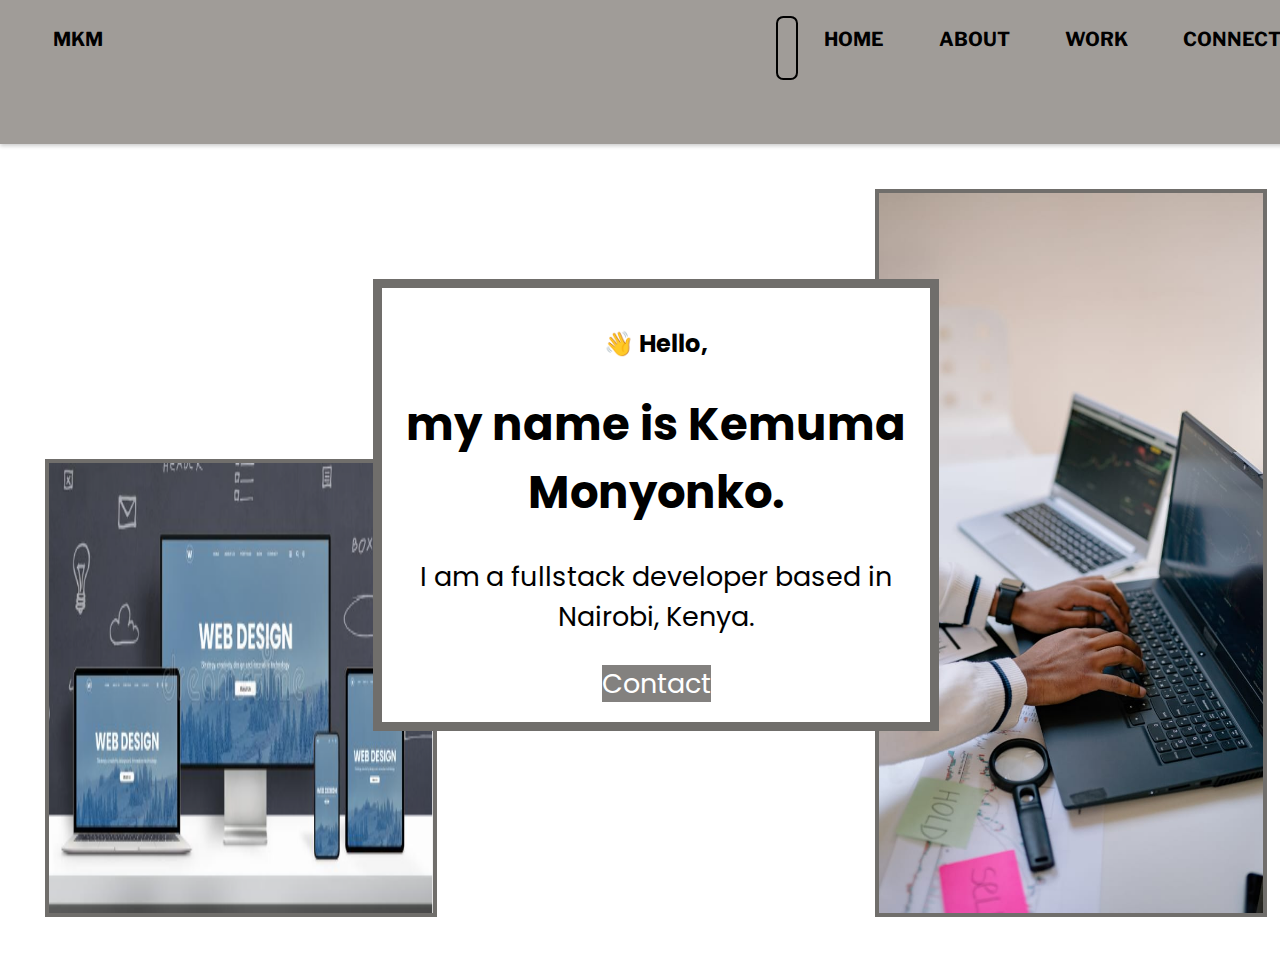
<file: index.html>
<!DOCTYPE html>
<html lang="en">
<head>
    <meta charset="UTF-8">
    <meta http-equiv="X-UA-Compatible" content="IE=edge">
    <meta name="viewport" content="width=device-width, initial-scale=1.0">
    <meta name="description" content="front-end developer portfolio">
    <link
      href="https://cdn.jsdelivr.net/npm/bootstrap@5.0.2/dist/css/bootstrap.min.css"
      rel="stylesheet"
      integrity="sha384-EVSTQN3/azprG1Anm3QDgpJLIm9Nao0Yz1ztcQTwFspd3yD65VohhpuuCOmLASjC"
      crossorigin="anonymous"
    />
    <link rel="stylesheet" href="style.css" />
    <link rel="stylesheet" href="https://use.fontawesome.com/releases/v5.6.3/css/all.css" integrity="sha384-UHRtZLI+pbxtHCWp1t77Bi1L4ZtiqrqD80Kn4Z8NTSRyMA2Fd33n5dQ8lWUE00s/" crossorigin="anonymous">
    <title>Monyonko</title>
</head>
<body>
    <div class="container">
        <div class="navigation">
            <ul class="left">
                <li>MKM</li>
            </ul>
            <ul class="right d-none d-md-block">
                <li class="list_item"><a href="./index.html">HOME</a></li>
                <li class="list_item"><a href="./about.html">ABOUT</a></li>
                <li class="list_item"><a href="./work.html">WORK</a></li>
                <li class="list_item"><a href="./connect.html">CONNECT</a></li>
       
            </ul>
            <ul class="d-lg-none d-xl-none d-md-none right hamburger-section">
                <i class="fa fa-bars hamburger" id="hamburger" aria-hidden="true"></i>
                <ul class="nested-list">
                    <div class="encase">
                        <li><a href="./index.html">HOME</a></li>
                        <li><a href="./about.html">ABOUT</a></li>
                        <li><a href="./work.html">WORK</a></li>
                        <li><a href="./connect.html">CONNECT</a></li>
            
                    </div>
                    
                </ul>
            </ul>
        </div>
        <div class="demarcation3">
            <div class="demarcation">
                <img src="./photos/responsive222.PNG" alt="">
            </div>
            <div class="demarcation2">
                <article>
                    <div class="introduction">
                        <h2>👋 Hello, </h2>
                        <h1>my name is Kemuma Monyonko.</h1>
                        <p class="description">I am a fullstack developer based in Nairobi, Kenya.</p>
                        <a href="./connect.html" class="btn btn-primary ">Contact</a>
        
                    </div>
                
                   
                </article>    
            </div>
            <div class="demarcation4">
                <img src="./photos/code.jpg" alt="">
            </div>

        </div>
    </div>
   
    <script src="./index.js"></script>
    <script
      src="https://cdn.jsdelivr.net/npm/@popperjs/core@2.9.2/dist/umd/popper.min.js"
      integrity="sha384-IQsoLXl5PILFhosVNubq5LC7Qb9DXgDA9i+tQ8Zj3iwWAwPtgFTxbJ8NT4GN1R8p"
      crossorigin="anonymous"
    ></script>
    <script
      src="https://cdn.jsdelivr.net/npm/bootstrap@5.0.2/dist/js/bootstrap.min.js"
      integrity="sha384-cVKIPhGWiC2Al4u+LWgxfKTRIcfu0JTxR+EQDz/bgldoEyl4H0zUF0QKbrJ0EcQF"
      crossorigin="anonymous"
    ></script>
    
</body>
</html>
</file>
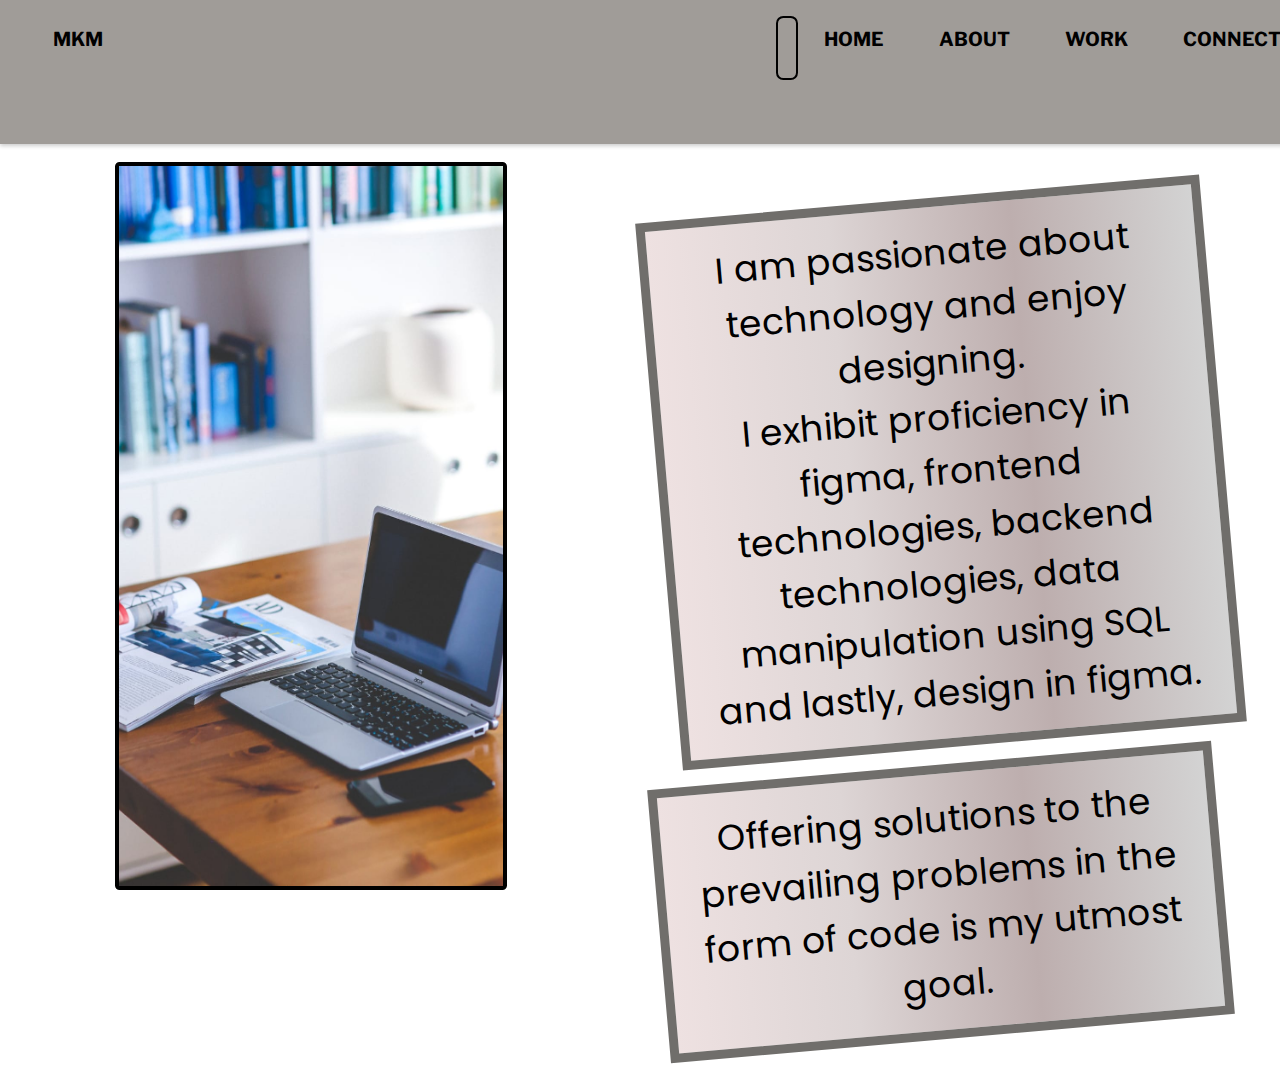
<file: about.html>
<!DOCTYPE html>
<html lang="en">
<head>
    <meta charset="UTF-8">
    <meta http-equiv="X-UA-Compatible" content="IE=edge">
    <meta name="viewport" content="width=device-width, initial-scale=1.0">
    <title>About Page</title>
    <link
    href="https://cdn.jsdelivr.net/npm/bootstrap@5.0.2/dist/css/bootstrap.min.css"
    rel="stylesheet"
    integrity="sha384-EVSTQN3/azprG1Anm3QDgpJLIm9Nao0Yz1ztcQTwFspd3yD65VohhpuuCOmLASjC"
    crossorigin="anonymous"
  />
    <link rel="stylesheet" href="./style.css">
    <link rel="stylesheet" href="./about.css">
    <link rel="stylesheet" href="https://use.fontawesome.com/releases/v5.6.3/css/all.css"\
    integrity="sha384-UHRtZLI+pbxtHCWp1t77Bi1L4ZtiqrqD80Kn4Z8NTSRyMA2Fd33n5dQ8lWUE00s/" crossorigin="anonymous">
   
    
</head>
<body>
    <div class="navigation">
        <ul class="left">
            <li>MKM</li>
        </ul>
        <ul class="right d-none d-md-block">
            <li><a href="./index.html">HOME</a></li>
            <li><a href="./about.html">ABOUT</a></li>
            <li><a href="./work.html">WORK</a></li>
            <li><a href="./connect.html">CONNECT</a></li>
   
        </ul>
        <ul class="d-lg-none d-xl-none d-md-none right hamburger-section">
            <i class="fa fa-bars hamburger" id="hamburger" aria-hidden="true"></i>
            <ul class="nested-list">
                <div class="encase">
                    <li><a href="./index.html">HOME</a></li>
                    <li><a href="./about.html">ABOUT</a></li>
                    <li><a href="./work.html">WORK</a></li>
                    <li><a href="./connect.html">CONNECT</a></li>
        
                </div>
                
            </ul>
        </ul>
    </div>
    <div class="about_encasing">
        <div class="about_photo">
            <img src="./photos/about.jpg" alt="">
        </div>
        <div class="about_me">
            <article>
                I am passionate about technology and enjoy designing. <br/>
                I exhibit proficiency in figma, frontend technologies, backend technologies, 
                data manipulation using SQL and lastly, design in figma.  
            </article>
            <article>
                Offering solutions to the prevailing problems in the form of code is my utmost goal. 
            </article>
            
        </div>
    </div>
    <script src="./index.js"></script>
</body>
</html>
</file>
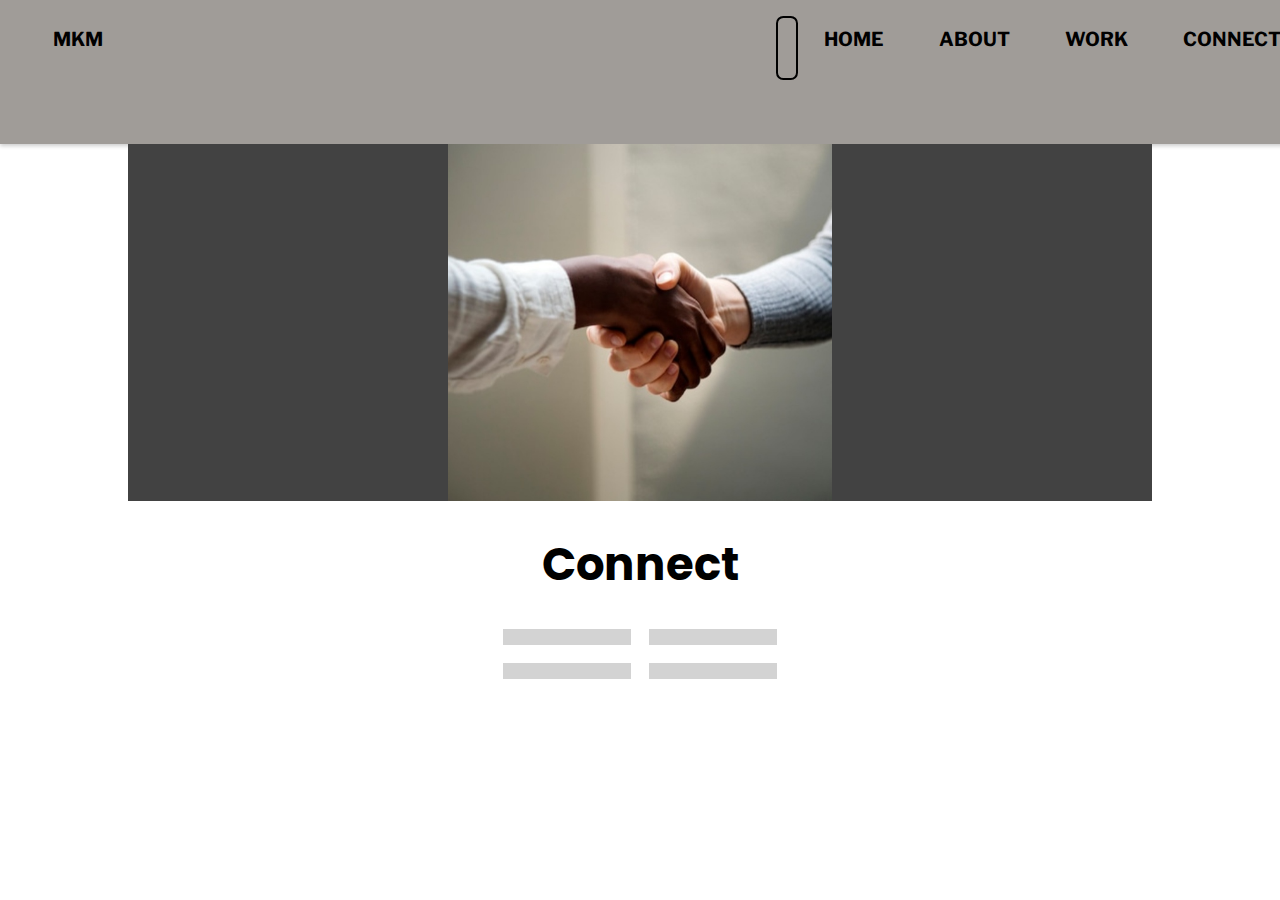
<file: connect.html>
<!DOCTYPE html>
<html lang="en">
<head>
    <meta charset="UTF-8">
    <meta http-equiv="X-UA-Compatible" content="IE=edge">
    <meta name="viewport" content="width=device-width, initial-scale=1.0">
    <title>Connect</title>
    <link
    href="https://cdn.jsdelivr.net/npm/bootstrap@5.0.2/dist/css/bootstrap.min.css"
    rel="stylesheet"
    integrity="sha384-EVSTQN3/azprG1Anm3QDgpJLIm9Nao0Yz1ztcQTwFspd3yD65VohhpuuCOmLASjC"
    crossorigin="anonymous"
  />
    <link rel="stylesheet" href="./style.css">
    <link rel="stylesheet" href="./connect.css">
    <link rel="stylesheet" href="https://use.fontawesome.com/releases/v5.6.3/css/all.css"\
    integrity="sha384-UHRtZLI+pbxtHCWp1t77Bi1L4ZtiqrqD80Kn4Z8NTSRyMA2Fd33n5dQ8lWUE00s/" crossorigin="anonymous">
   
</head>
<body>
    <div class="navigation">
        <ul class="left">
            <li>MKM</li>
        </ul>
        <ul class="right d-none d-md-block">
            <li><a href="./index.html">HOME</a></li>
            <li><a href="./about.html">ABOUT</a></li>
            <li><a href="./work.html">WORK</a></li>
            <li><a href="./connect.html">CONNECT</a></li>
   
        </ul>
        <ul class="d-lg-none d-xl-none d-md-none right hamburger-section">
            <i class="fa fa-bars hamburger" id="hamburger" aria-hidden="true"></i>
            <ul class="nested-list">
                <div class="encase">
                    <li><a href="./index.html">HOME</a></li>
                    <li><a href="./about.html">ABOUT</a></li>
                    <li><a href="./work.html">WORK</a></li>
                    <li><a href="./connect.html">CONNECT</a></li>
        
                </div>
                
            </ul>
        </ul>
    </div>
    <div class="connect-container">
        <div class="first_section">
            <img src="./photos/IMG_20220803_211831.jpg" alt="">
        </div>
        <h1>Connect</h1>
        <div class="grid">
            <div class="grid-section">
               <a href="mailto:monyonko.miriam@gmail.com">
                <i class="fas fa-envelope"></i>
               </a> 
            </div>
            <div class="grid-section">
                <a href="https://www.linkedin.com/in/kemuma-monyonko-42999418b/">
                    <i class="fab fa-linkedin-in"></i>
                </a>
            </div>
            <div class="grid-section">
                <a href="https://twitter.com/kemumamonyonko">
                    <i class="fab fa-twitter"></i>
                </a>
            </div>
            <div class="grid-section">
                <a href="https://github.com/kemuma200">
                    <i class="fab fa-github"></i>
                </a>
            </div>
            
        </div>
    </div>
    <script src="./index.js"></script>
</body>
</html>
</file>
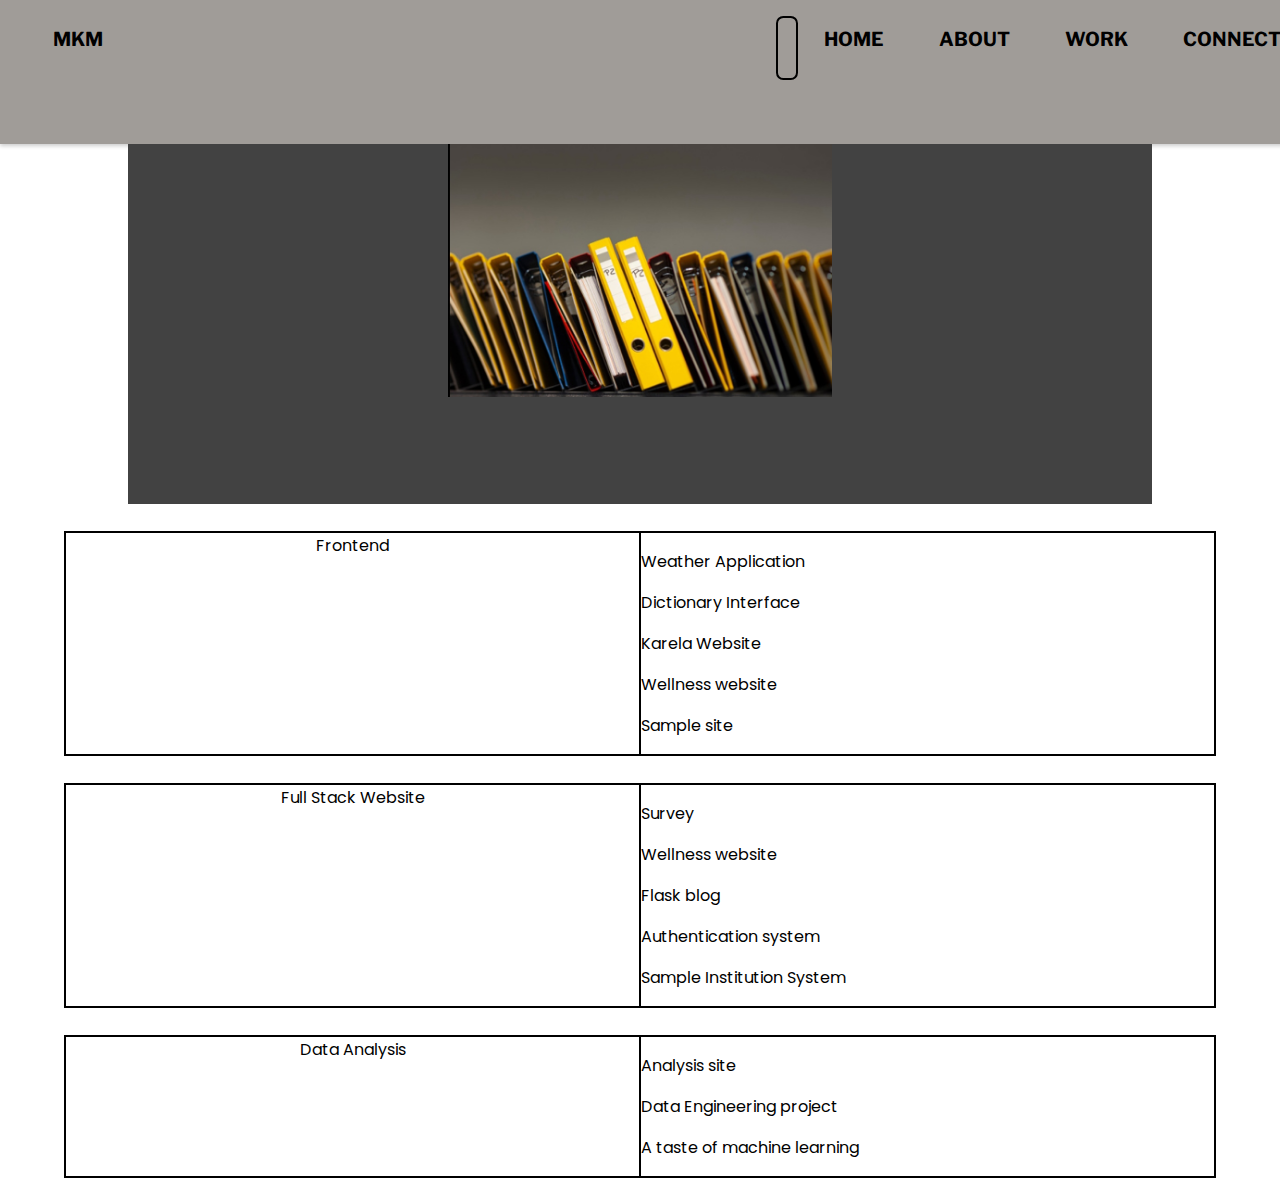
<file: work.html>
<!DOCTYPE html>
<html lang="en">
<head>
    <meta charset="UTF-8">
    <meta http-equiv="X-UA-Compatible" content="IE=edge">
    <meta name="viewport" content="width=device-width, initial-scale=1.0">
    <title>Work</title>
    <link
    href="https://cdn.jsdelivr.net/npm/bootstrap@5.0.2/dist/css/bootstrap.min.css"
    rel="stylesheet"
    integrity="sha384-EVSTQN3/azprG1Anm3QDgpJLIm9Nao0Yz1ztcQTwFspd3yD65VohhpuuCOmLASjC"
    crossorigin="anonymous"
  />
    <link rel="stylesheet" href="./style.css">
    <link rel="stylesheet" href="./work.css">
    <link rel="stylesheet" href="https://use.fontawesome.com/releases/v5.6.3/css/all.css"\
    integrity="sha384-UHRtZLI+pbxtHCWp1t77Bi1L4ZtiqrqD80Kn4Z8NTSRyMA2Fd33n5dQ8lWUE00s/" crossorigin="anonymous">
   
   
</head>
<body>
    <div class="contain">
        <div class="navigation">
            <ul class="left">
                <li>MKM</li>
            </ul>
            <ul class="right d-none d-md-block">
                <li><a href="./index.html">HOME</a></li>
                <li><a href="./about.html">ABOUT</a></li>
                <li><a href="./work.html">WORK</a></li>
                <li><a href="./connect.html">CONNECT</a></li>
       
            </ul>
            <ul class="d-lg-none d-xl-none d-md-none right hamburger-section">
                <i class="fa fa-bars hamburger" id="hamburger" aria-hidden="true"></i>
                <ul class="nested-list">
                    <div class="encase">
                        <li><a href="./index.html">HOME</a></li>
                        <li><a href="./about.html">ABOUT</a></li>
                        <li><a href="./work.html">WORK</a></li>
                        <li><a href="./connect.html">CONNECT</a></li>
            
                    </div>
                    
                </ul>
            </ul>
        </div>
        <div class="header">
            <img src="./photos/IMG_20220803_213530.jpg" alt="">
        </div>

        <div class="content-container">
            <div class="work-content">
                <div class="left-part">
                    <p>Frontend</p>
                </div>
                <div class="right-part">
                    <p><a class="iframe-title"href="https://react-weather-kappa-six.vercel.app/">
                        Weather Application
                    </a></p>
                    <p><a href="https://react-dictionary-sable.vercel.app/">Dictionary Interface
                    </a></p>
                    <p><a href="https://www.karelatech.com"> Karela Website 
                    </a></p>
                    <p><a href="https://deskie.vercel.app/"> Wellness website 
                    </a></p>
                    <p><a href="https://ftsk-xi.vercel.app/solutions/"> Sample site 
                    </a></p>
                   
                </div>
            </div>

        </div>
        <div class="content-container">
            <div class="work-content">
                <div class="left-part">
                    <p>Full Stack Website</p>
                </div>
                <div class="right-part">
                    <p><a class="iframe-title"href="https://www.survey.karelatech.com">
                        Survey
                    </a></p>
                    <p><a href="https://deskie.vercel.app/"> Wellness website
                    </a></p> 
                    <p><a href="#"> Flask blog 
                    </a></p>
                    <p><a href="#"> Authentication system
                    </a></p>
                    <p><a href="#"> Sample Institution System
                    </a></p>
                   
                </div>
            </div>

        </div>
        <div class="content-container">
            <div class="work-content">
                <div class="left-part">
                    <p>Data Analysis</p>
                </div>
                <div class="right-part">
                    <p><a class="iframe-title"href="#">
                        Analysis site
                    </a></p>
                    <p><a href="#"> Data Engineering project
                    </a></p> 
                    <p><a href="#"> A taste of machine learning
                    </a></p>
                   
                </div>
            </div>

        </div>

       
       
       
    <script src="./index.js"></script>
</body>
</html>
</file>
<file: style.css>
@import url('https://fonts.googleapis.com/css2?family=Abril+Fatface&family=Josefin+Sans&family=Libre+Franklin&family=Montserrat:wght@100&family=Roboto&family=Roboto+Condensed&display=swap');
@import url('https://fonts.googleapis.com/css2?family=Abril+Fatface&family=Josefin+Sans&family=Libre+Baskerville&family=Libre+Franklin&family=Montserrat:wght@100&family=Poppins:wght@300&family=Roboto&family=Roboto+Condensed&display=swap');
@import url('https://fonts.googleapis.com/css2?family=Abril+Fatface&family=Josefin+Sans&family=Libre+Baskerville&family=Libre+Franklin&family=Montserrat:wght@100&family=Poppins:wght@300&family=Roboto+Condensed&family=Roboto:wght@300;400&display=swap');
body{
    margin:0;
    padding:0;
    box-sizing: border-box;
    width: 100vw;
    height:auto;
    overflow: hidden;
    font-family: 'Poppins', sans-serif;;
}
a{
    text-decoration: none;
    color: #000;
}
.active{
    color: white;
}
.container{
    width:100vw;
    margin: 0;
    padding: 0;
}
.navigation{
    width:100vw;
    height: 10vh;
    padding: 3vh;
    background: #a09c98;
    font-family: 'Roboto Condensed', sans-serif;
    box-shadow: 0 2px 4px 0 rgba(0,0,0,.2);
}
.left{
    float: left;
}
.right{
    float: right;
}
ul{
    list-style: none;
    margin: 0;
    padding: 0;
    
}
li{
    display: inline;
    margin:2vw;
    font-family: 'Libre Franklin', sans-serif;
    font-weight: bold;
    font-size: larger;
}
article{
    width: 40vw;
    text-align: center;
    padding: 2vh;
    margin-top: 10vh;
    border: 1vh solid #706e6b;
    background: white;
    /* margin: 8vh auto;    */
}

h1{
    font-size: 5vh;

}
.btn{
    background: #83817f;;
    color: white;
    font-size: 3vh;
    border: none;
}
.description{
    font-size: 3vh;
}

.nested-list{
    position: absolute;
    top:10vh;
    right:0;
    background-color: #f9f9f9;
    box-shadow: 0px 8px 16px 0px #e7ba83;;
    margin: auto;
    z-index: 100;
    border-radius: 0 0 0.5vh 0.5vh;
   
}
.encase{
    flex:1;
    display:flex;
    height: auto;
    flex-direction: column; 
    
}

.hamburger{
    font-size: 4vh;
    padding: 1vh;
    border-radius: .8vh;
    border: 2px solid black;
}
hr{
    color: black;
    transform-origin: bottom right;
    transform: rotate(-45deg);
    height: 3vh;
    
}
.demarcation3{
    display: flex;
    flex-direction: row;
    height:80vh;
    width:90vw;
    margin: 5vh;
}
.demarcation, .demarcation4{
    flex:3;
}
.demarcation img{
    height: 50vh;
    width: 30vw;
    margin-top: 30vh;
    border: 0.5vh solid #706e6b;
    
}
.demarcation4 img{
    height: 80vh;
    width: 30vw;
    border: 0.5vh solid #706e6b;   
}
.demarcation2{
    flex:1;
    margin-left: -5vw;
    margin-right: -5vw;
    z-index: 50;

}
@media screen and (max-width:991px){
    body{
        width:100vw;
        height: auto;
    }
    h1{
        font-size: 5vh;
    }
    .description{
        font-size: 3vh;
    }
    .demarcation3{
        display: flex;
        flex-direction: row-reverse;
        margin: 5vh;
        
    }
    .demarcation{
        display:none;
    }
    .demarcation2, .demarcation4{
        flex:1
    }
    .demarcation4{
        order: 1 !important;    
    }
    .demarcation4 img{
        height: 70vh;
        width: 40vw;
        border-radius: 0.2vh;
    }
    .demarcation2{
        margin-left: -30vh;   
    }
    .demarcation2 article{
        padding: 1vh;
        width: 50vw;
        border-radius: 0.5vh;

    }
    
    
}
@media screen and (max-width:768px){
    body{
        width:100vw; 
        height:auto;   
    }
    .demarcation3{
        display: flex;
        flex-direction: row-reverse;
        margin: 5vh;
        
    }
    .demarcation2, .demarcation4{
        flex:1
    }
    .demarcation4{
        order: 1 !important;
        
    }
    .demarcation4 img{
        height: 80vh;
        width: 50vw;
    }
    .demarcation2{
        margin: 0;
        margin-left: -10vh;
        
    }
    .demarcation2 article{
        padding: 0.2vh;
    }
    
}
@media screen and (max-width:480px){
    body{
        width: 100vw;
        height:auto;
    }
    h1{
        font-size: 3vh;
    }
    .description{
        font-size: 2vh;
    }
    .demarcation3{
        display: flex;
        flex-direction: column;
        margin: 2vh auto;
       
    }
    .demarcation4{
        order: -1 !important;
    }
    
    .demarcation4 img{
        height: 70vh;
        width: 90vw;
    }
    .demarcation2{
       margin:0 auto;
       display:block;
    }
    .demarcation2 article{
        padding: 0.2vh;
        width: 60vw;
        border-radius: 1vh;
        margin-top: -20vh;
    }
}
  
@media screen and (max-width: 320px){
    .navigation{
        margin: 0;
        width: 100vw;
        padding: 1vh 0.2vh;
        height: 8vh;
    }
    .hamburger{
        margin-right: 1vh;
    }
    .nested-list{
        top:8vh;
    }
    h1{
        font-size: 3vh;
    }
    .description{
        font-size: 2vh;
    }
    .demarcation3{
        display: flex;
        flex-direction:column;
        margin-top: 2vh;    
    }
    .demarcation4{
        order: -1;
    }
    .demarcation img{
        margin:2vh;
    }
    .demarcation{
        display: none;
    }
    

    
}
</file>
<file: about.css>
body{
    margin: 0;
    padding: 0;
    box-sizing: border-box;
    
}
.about_encasing{
    display:flex;
    width: 100vw;
    margin-top: 2vh;
}

.about_photo{
    flex:1;
    height: auto;
     
}
.about_me{
    flex:1;
    font-size: 4vh;
    padding: 2vh;
    top:0;
    
}
article{
    background: linear-gradient(to right, rgb(238, 225, 225), rgb(221, 213, 213), rgb(189, 174, 174), #d3d3d3);
    padding: 2vh;
    margin: 2vh;
    transform: rotate(-5deg);
}
.about_photo img{
    width: 30vw;
    height:80vh;
    border-radius: 0.5vh;
    border: 0.5vh solid black;
    margin: 0 auto;
    display: block;
    
    
}
@media screen and (max-width:1000px){
    .about_me{
        font-size: 3vh;
    }

}
@media screen and (max-width:567px){
    .about_encasing{
        display: block;
    }
    .about_photo{
        height: auto;
    }
    .about_photo img{
        display: block;
        margin: 0 auto;
        width: 20vw;
        height: auto;

    }
    .about_me{
        display: flex;
        font-size: 2.5vh;

    }
    article{
        flex:1;
        border-radius: 1vh;
        transform: rotate(0deg);
        height: fit-content;
        margin-bottom: 1vh;
    }

}
@media screen and (max-width:320px){
    .about_photo img{
        display: none;    
    }
    .about_me{
        display: block;
    }
    article{
        width: 90vw;
        padding: 2vh;
        display: block;
        margin: 0 auto;
        transform: rotate(0deg);
        font-size:  3vh;
        border-radius: 2vh;
    }

}
</file>
<file: connect.css>
body{
    box-sizing: border-box;
    margin: 0;
    padding: 0;
    width: 100vw;
    height: 100vh;
}
.first_section{
    width: 80%;
    height: 40%;
    background: #424242;;
    display: block;
    margin: 0 auto;
}
.first_section img{
    margin: 0 auto;
    display: block;
    width: 30vw;
    height: auto;
}
h1{
    text-align: center;
}
.grid{
    display: grid;
    grid-template-columns: repeat(2, 10%);
    grid-auto-rows: 90%;
    gap: 2vh;
    justify-content: center;
}
.grid-section{
    background: #d3d3d3;
    display: flex;
    align-items: center;
    justify-content: center;
}
</file>
<file: work.css>
body{
    box-sizing: border-box;
    width: 100vw;
    height: auto;
    overflow-y: scroll;
    margin: 0;
    padding: 0;
}
.contain{
   width: 100%;
   display: block;
}
.header{
    height: 40vh;
    width: 80vw;
    background: #424242;
    overflow: hidden;
    display: block;
    margin: 0 auto;
}
.header img{
    width: 30vw;
    height: auto;
    margin: 0 auto;
    display: block;    
}
.content-container{
   width: 90vw;
   display: block;
   margin: 1vh auto;
   border-radius: 2px;

} 
.work-content{
    display: flex;
    border: 2px solid black;
    margin-top: 3vh;
}
.work-content div{
    flex:1;
}
iframe{
    padding: 5vh;
    width: 60vw;
    height: 30vh;
    /* min-width: 80vw;
    min-height: 40vh; */
    margin: 0 auto;
    display: block;
} 
.left-part{
    border-right: 2px solid black;
    
}
.left-part p{
    text-align: center;
    margin-top: auto;
    margin-bottom: auto;
}

/* p{
    text-align: center;
} */
</file>
